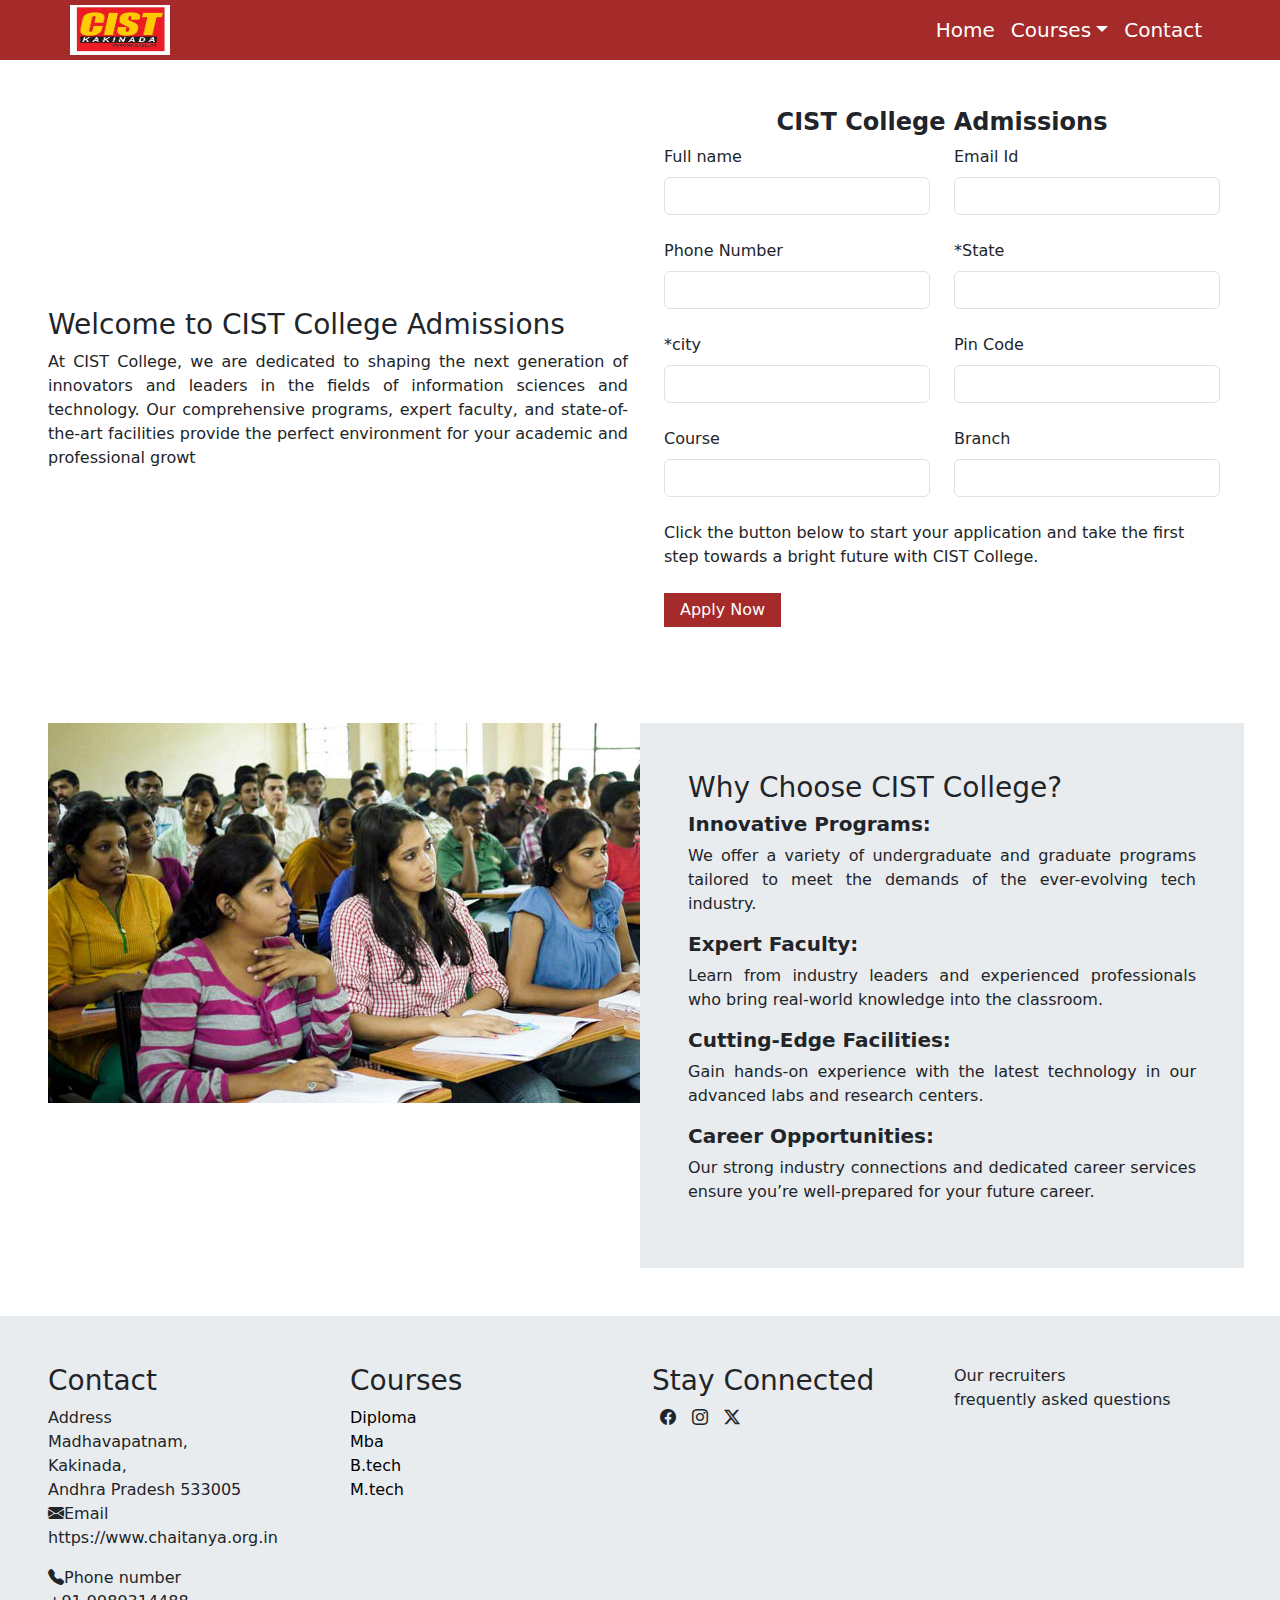
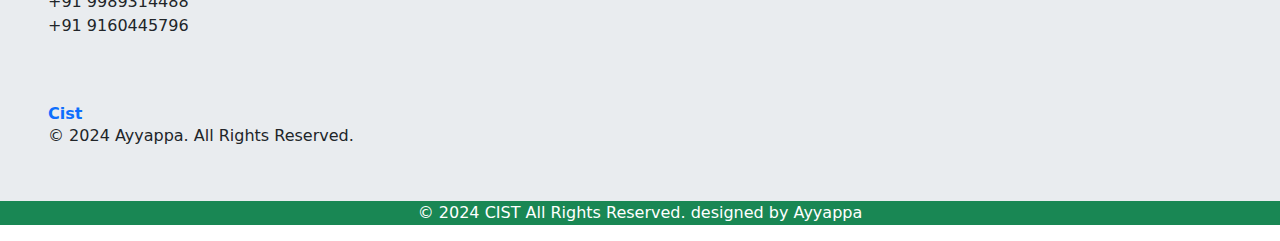
<file: Apply_now.html>
<!DOCTYPE html>
<html lang="en">
<head>
    <meta charset="UTF-8">
    <meta name="viewport" content="width=device-width, initial-scale=1.0">
    <title>Document</title>
    <link rel="stylesheet" href="style.css">
    <link rel="stylesheet" href="css/bootstrap.min.css">
    <link rel="stylesheet" href="https://cdn.jsdelivr.net/npm/bootstrap-icons@1.11.3/font/bootstrap-icons.min.css">
    <link rel="stylesheet" href="https://cdn.jsdelivr.net/npm/bootstrap-icons@1.11.3/font/bootstrap-icons.min.css">
</head>
<body>
    <nav
    class="navbar navbar-expand-sm heropage1"
>
    <div class="container p-0">
        <a class="navbar-brand" href="#"><img src="Assets/logo.jpg" alt=""></a>
        <button
            class="navbar-toggler d-md-none"
            type="button"
            data-bs-toggle="collapse"
            data-bs-target="#collapsibleNavId"
            aria-controls="collapsibleNavId"
            aria-expanded="false"
            aria-label="Toggle navigation"
        >
            <span class="navbar-toggler-icon"></span>
        </button>
        <div class="collapse navbar-collapse justify-content-end" id="collapsibleNavId">
            <ul class="navbar-nav ">
                <li class="nav-item">
                    <a class="nav-link active" href="index.html" aria-current="page"
                        >Home
                        <span class="visually-hidden">(current)</span></a
                    >
                </li>
                <li class="nav-item dropdown">
                    <a
                        class="nav-link dropdown-toggle"
                        href="#"
                        id="dropdownId"
                        data-bs-toggle="dropdown"
                        aria-haspopup="true"
                        aria-expanded="false"
                        >Courses</a
                    >
                    <div
                        class="dropdown-menu"
                        aria-labelledby="dropdownId"
                    >
                        <a class="dropdown-item" href="Diploma.html"
                            >Diploma</a
                        >
                        <a class="dropdown-item" href="Mba.html"
                                    >MBA (Master of Business Administration)</a
                                >
                        <a class="dropdown-item" href="Btech.html"
                            >B.Tech (Bachelor of Technology)</a
                        >
                        <a class="dropdown-item" href="M.tech.html"
                            >M.Tech (Master of Technology)</a
                        >
                    </div>
                </li>
                </li><li class="nav-item">
                    <a class="nav-link" href="contactus.html">Contact</a>
                </li>
            </li>
        </div>
    </div>
</nav>
    <section class="container-fluid p-5">
            <div class="row">
                <div class="col-12 col-md-6 ">
                    <div class="Apply" >
                        <h3>Welcome to CIST College Admissions</h3>
                        <p>At CIST College, we are dedicated to shaping the next generation of innovators and leaders in the fields of information sciences and technology. Our comprehensive programs, expert faculty, and state-of-the-art facilities provide the perfect environment for your academic and professional growt</p></div>
                </div>
                <div class="col-12 col-md-6 comment">
                    <form action="" onsubmit="return Apply()">
                        <div class="container">
                            <h4>CIST College Admissions</h4>
                            <div class="row">
                                <div class="col-md-6">
                                    <label for="" class="form-label">Full name</label>
                                    <input type="text" class="form-control" id="Fullname" name="" value=""/>
                                    <span class="text-danger" id="emptyname"></span>
                                </div>
                                <div class="col-md-6">
                                    <label for="" class="form-label">Email Id</label>
                                    <input type="email" class="form-control" id="emailid" value=""/>
                                    <span class="text-danger" id="emptyemail"></span>
                                </div>
                            </div> <br>
                            <div class="row justify-content-center"> 
                                <div class="col-md-6">
                                    <label for="" class="form-label">Phone Number</label>
                                    <input type="tel" class="form-control" id="number" value=""/>
                                    <span class="text-danger" id="emptynumber"></span>
                                </div>
                                <div class="col-md-6">
                                    <label for="" class="form-label">*State</label>
                                    <input type="text" class="form-control" id="State" value=""/>
                                    <span class="text-danger" id="emptystate"></span>
                                </div>
                            </div>
                            <div> <br>
                            <div class="row justify-content-center">
                                <div class="col-6">
                                    <label for="" class="form-label">*city</label>
                                    <input type="text" class="form-control" id="city" value="" />
                                    <span class="text-danger" id="emptycity"></span>
                                </div>
                                <div class="col-6">
                                    <label for="" class="form-label">Pin Code</label>
                                    <input type="text" class="form-control" id="address" value="" 
                                    placeholder=""/>
                                    <span class="text-danger" id="emptyaddress"></span>
                                </div>
                            </div>
                            
                            <div class="row justify-content-center">
                                <div class="col-6">
                                    <br>
                                    <label for="" class="form-label">Course</label>
                                    <input type="text" class="form-control" id="Course" value=""/>
                                    <span class="text-danger" id="emptycourse"></span>
                                </div>
                                <div class="col-6">
                                    <br>
                                    <label for="" class="form-label">Branch</label>
                                    <input type="text" class="form-control" id="Branch" value=""/>
                                    <span class="text-danger" id="emptybranch"></span>
                                </div>
                            </div>  <br>
                            Click the button below to start your application and take the first step towards a bright future with CIST College.
                        </div> <br>
                        <button class="px-3">Apply Now</button>
                    </form>
                </div>
            </div>
    </section>
    <section class="container-fluid Why_choose p-5">
            <div class="row">
                <div class="col-6">
                    <img src="Assets/diploma2.jpg" alt="">
                </div>
                <div class="col-12 col-md-6 bg-body-secondary p-5">
                    <h3>Why Choose CIST College?</h3>
                    <h5>Innovative Programs:</h5>
                    <p>We offer a variety of undergraduate and graduate programs tailored to meet the demands of the ever-evolving tech industry.</p>
                    <h5>Expert Faculty:</h5>
                    <p>Learn from industry leaders and experienced professionals who bring real-world knowledge into the classroom.</p>
                    <h5>Cutting-Edge Facilities:</h5>
                    <p>Gain hands-on experience with the latest technology in our advanced labs and research centers.</p>
                    <h5>Career Opportunities: </h5>
                    <p>Our strong industry connections and dedicated career services ensure you’re well-prepared for your future career.</p>
                </div>
            </div>
    </section>
    <footer class="container-fluid p-5 footer bg-body-secondary">
        <div class="row">
            <div class="col-6 col-md-3">
                <h3>Contact</h3>
                Address<br>
                Madhavapatnam, <br> Kakinada,<br> Andhra Pradesh 533005 <br>
                <i class="bi bi-envelope-fill"></i>Email</h3>
                <p>https://www.chaitanya.org.in</p>
                <i class="bi bi-telephone-fill"></i>Phone number
                <p>+91 9989314488 <br>+91 9160445796</p>
            </div>
            <div class="col-6 col-md-3">
                <h3>Courses</h3>
                <a href="Diploma.html">Diploma</a><br>
                <a href="Mba.html">Mba</a> <br>
                <a href="Btech.html">B.tech</a><br>
                <a href="M.tech.html">M.tech</a>
            </div> 
            <div class="col-6 col-md-3">
                <h3>Stay Connected</h3>
                <div class="icon">
                    <i class="bi bi-facebook mx-2"></i><i class="bi bi-instagram mx-2"></i><i class="bi bi-twitter-x mx-2"></i>
                </div>
            </div>
            <div class="col-6 col-md-3">
                Our recruiters <br>
                frequently asked questions
            </div>
        </div>
        <br> <br>
            <strong><span class="text-primary">Cist </span></strong> <h6>© 2024 Ayyappa. All Rights Reserved.</h6>
    </footer>
    <p class="text-bg-success text-center">© 2024 CIST All Rights Reserved. designed by Ayyappa </p>
        <script src="Cist.js"></script>
        <script src="js/bootstrap.bundle.min.js"></script>
    </body>
    </html>
</file>
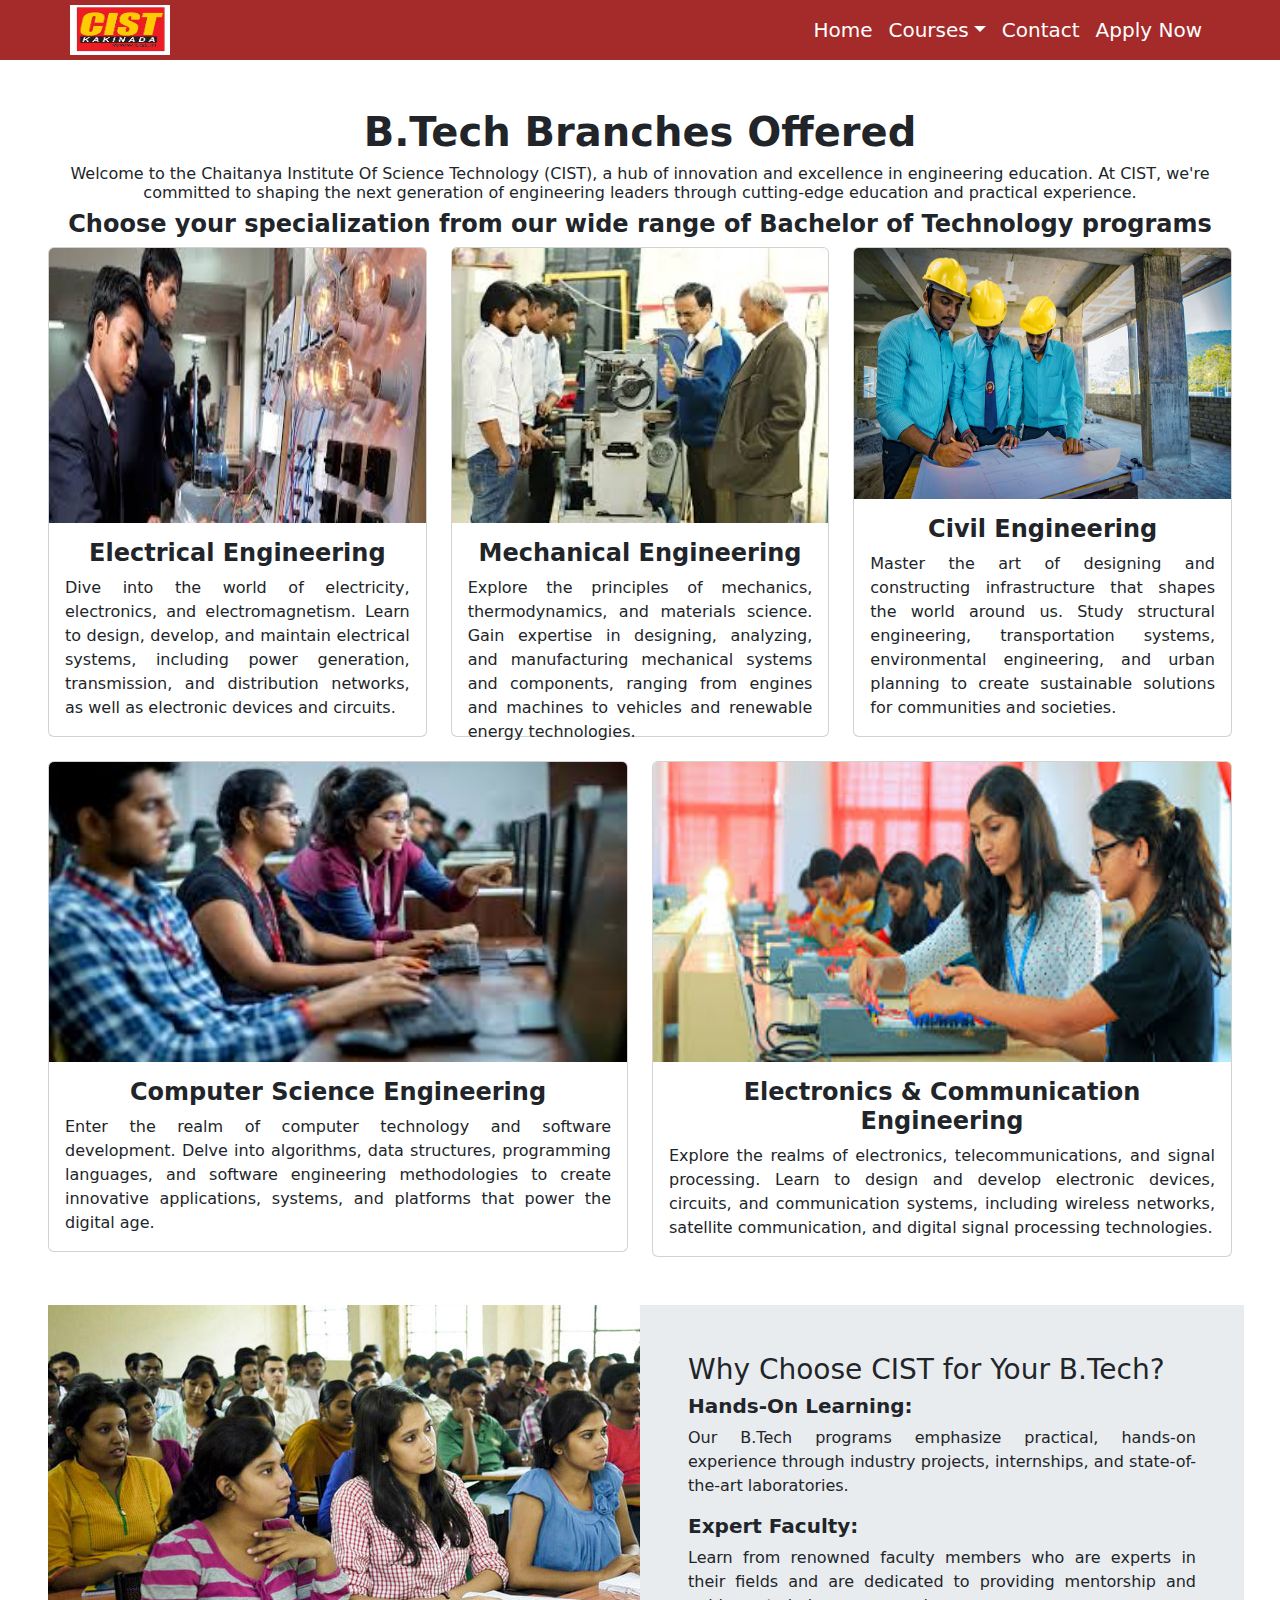
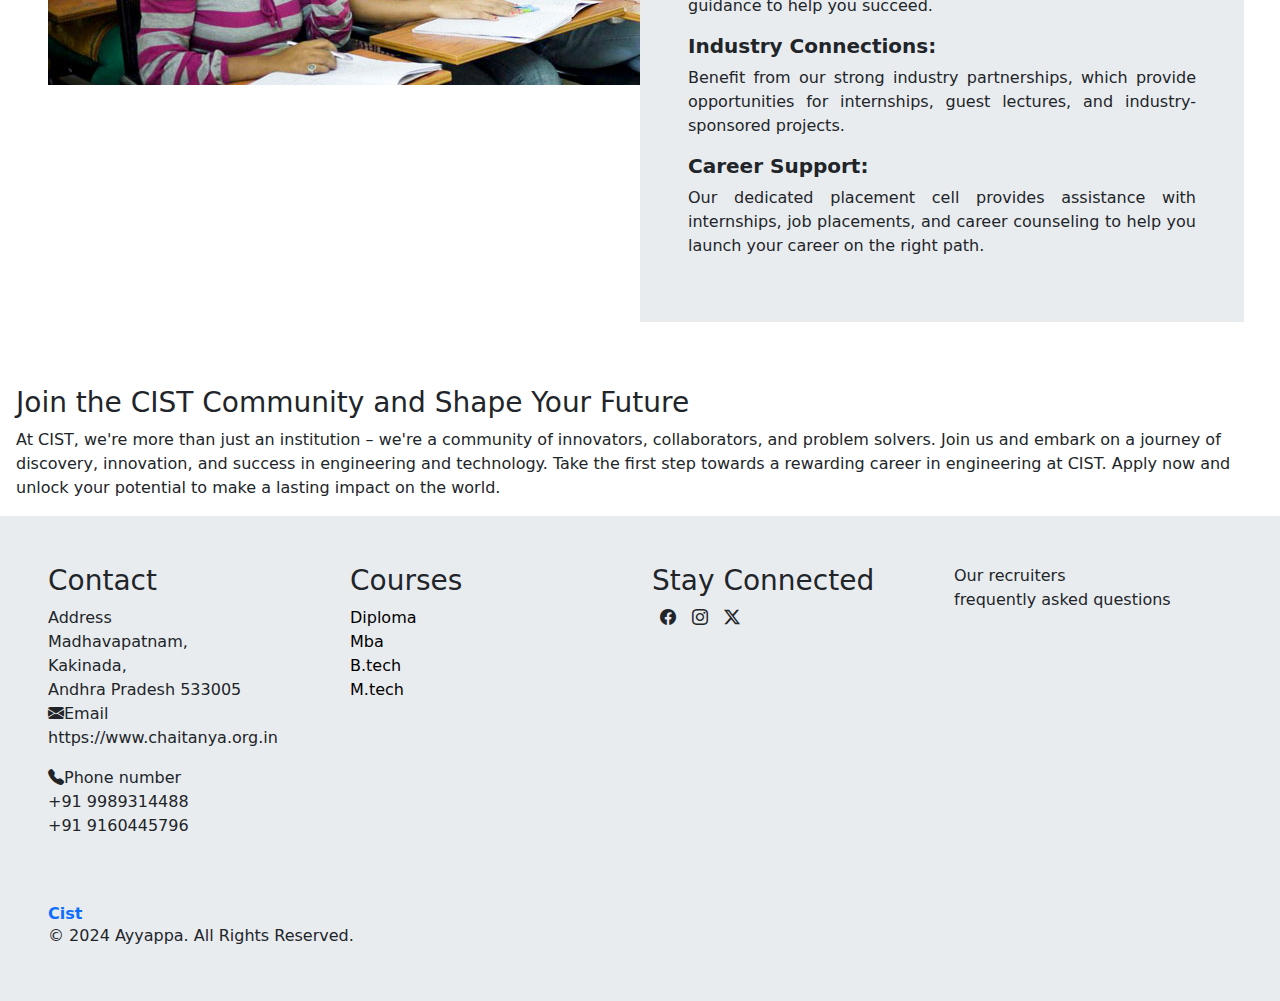
<file: Btech.html>
<!DOCTYPE html>
<html lang="en">
<head>
    <meta charset="UTF-8">
    <meta name="viewport" content="width=device-width, initial-scale=1.0">
    <title>Document</title>
    <link rel="stylesheet" href="style.css">
    <link rel="stylesheet" href="css/bootstrap.min.css">
    <link rel="stylesheet" href="https://cdn.jsdelivr.net/npm/bootstrap-icons@1.11.3/font/bootstrap-icons.min.css">
    <link rel="stylesheet" href="https://cdn.jsdelivr.net/npm/bootstrap-icons@1.11.3/font/bootstrap-icons.min.css">
</head>
<body>
    <header class="heropage1">
        <nav
            class="navbar navbar-expand-sm"
        >
            <div class="container p-0">
                <a class="navbar-brand" href="#"><img src="Assets/logo.jpg" alt=""></a>
                <button
                    class="navbar-toggler d-lg-none"
                    type="button"
                    data-bs-toggle="collapse"
                    data-bs-target="#collapsibleNavId"
                    aria-controls="collapsibleNavId"
                    aria-expanded="false"
                    aria-label="Toggle navigation"
                >
                    <span class="navbar-toggler-icon"></span>
                </button>
                <div class="collapse navbar-collapse justify-content-end" id="collapsibleNavId">
                    <ul class="navbar-nav ">
                        <li class="nav-item">
                            <a class="nav-link active" href="index.html" aria-current="page"
                                >Home
                                <span class="visually-hidden">(current)</span></a
                            >
                        </li>
                        <li class="nav-item dropdown">
                            <a
                                class="nav-link dropdown-toggle"
                                href="#"
                                id="dropdownId"
                                data-bs-toggle="dropdown"
                                aria-haspopup="true"
                                aria-expanded="false"
                                >Courses</a
                            >
                            <div
                                class="dropdown-menu"
                                aria-labelledby="dropdownId"
                            >
                                <a class="dropdown-item" href="Diploma.html"
                                    >Diploma</a
                                >
                                <a class="dropdown-item" href="Mba.html"
                                    >MBA (Master of Business Administration)</a
                                >
                                <a class="dropdown-item" href="Btech.html"
                                    >B.Tech (Bachelor of Technology)</a
                                >
                                <a class="dropdown-item" href="M.tech.html"
                                    >M.Tech (Master of Technology)</a
                                >
                            </div>
                        </li>
                        </li><li class="nav-item">
                            <a class="nav-link" href="contactus.html">Contact</a>
                        </li>
                    </li><li class="nav-item applynow">
                        <a class="nav-link" href="Apply_now.html">Apply Now</a>
                    </ul>
                </div>
            </div>
        </nav>
    </header>
    <section class="container-fluid flex px-5 pt-5 Diploma_herpage">
        <div class="row">
            <h1>B.Tech Branches Offered</h1>
            <h6>Welcome to the Chaitanya Institute Of Science Technology (CIST), a hub of innovation and excellence in engineering education. At CIST, we're committed to shaping the next generation of engineering leaders through cutting-edge education and practical experience.</h6>
        </div>
    </section>
    <section class="container-fluid px-5">
        <div class="row Btech_courses">
            <br>
            <h4>Choose your specialization from our wide range of Bachelor of Technology programs</h4>
            <div class="col-12 col-md-4">
                <div class="card">
                    <img class="card-img-top" src="Assets/b.tech_elec.jpg" alt="Title" />
                    <div class="card-body">
                        <h4 class="card-title">Electrical Engineering</h4>
                        <p class="card-text"> Dive into the world of electricity, electronics, and electromagnetism. Learn to design, develop, and maintain electrical systems, including power generation, transmission, and distribution networks, as well as electronic devices and circuits.</p>
                    </div>
                </div>
            </div>
            <div class="col-12 col-md-4">
                <div class="card">
                    <img class="card-img-top" src="Assets/b.tech_mech.jpg" alt="Title" />
                    <div class="card-body">
                        <h4 class="card-title">Mechanical Engineering</h4>
                        <p class="card-text">Explore the principles of mechanics, thermodynamics, and materials science. Gain expertise in designing, analyzing, and manufacturing mechanical systems and components, ranging from engines and machines to vehicles and renewable energy technologies.</p>
                    </div>
                </div>
            </div>
            <div class="col-12 col-md-4">
                <div class="card">
                    <img class="card-img-top" src="Assets/b.tech_civil.jpg" alt="Title" />
                    <div class="card-body">
                        <h4 class="card-title">Civil Engineering</h4>
                        <p class="card-text"> Master the art of designing and constructing infrastructure that shapes the world around us. Study structural engineering, transportation systems, environmental engineering, and urban planning to create sustainable solutions for communities and societies.</p>
                    </div>
                </div>
            </div>
        </div> <br>
        <div class="row Btech_course2 courses">
            <div class="col-12 col-md-6">
                <div class="card">
                    <img class="card-img-top" src="Assets/b.tech_cse.jpg" alt="Title" />
                    <div class="card-body">
                        <h4 class="card-title">Computer Science Engineering</h4>
                        <p class="card-text"> Enter the realm of computer technology and software development. Delve into algorithms, data structures, programming languages, and software engineering methodologies to create innovative applications, systems, and platforms that power the digital age.
                        </p>
                    </div>
                </div>
            </div>
            <div class="col-12 col-md-6 courses">
                <div class="card">
                    <img class="card-img-top" src="Assets/b.tech_ece.jpg" alt="Title" />
                    <div class="card-body">
                        <h4 class="card-title">Electronics & Communication Engineering</h4>
                        <p class="card-text">Explore the realms of electronics, telecommunications, and signal processing. Learn to design and develop electronic devices, circuits, and communication systems, including wireless networks, satellite communication, and digital signal processing technologies.</p>
                    </div>
                </div>
            </div>
        </div>
    </section>
    <section class="container-fluid Why_choose p-5">
        <div class="row">
            <div class="col-6">
                <img src="Assets/diploma2.jpg" alt="">
            </div>
            <div class="col-12 col-md-6 bg-body-secondary p-5">
                <h3>Why Choose CIST for Your B.Tech?</h3>
                <h5>Hands-On Learning:</h5>
                <p>Our B.Tech programs emphasize practical, hands-on experience through industry projects, internships, and state-of-the-art laboratories.</p>
                <h5>Expert Faculty:</h5>
                <p>Learn from renowned faculty members who are experts in their fields and are dedicated to providing mentorship and guidance to help you succeed.</p>
                <h5>Industry Connections:</h5>
                <p>Benefit from our strong industry partnerships, which provide opportunities for internships, guest lectures, and industry-sponsored projects.</p>
                <h5>Career Support:</h5>
                <p>Our dedicated placement cell provides assistance with internships, job placements, and career counseling to help you launch your career on the right path.</p>
            </div>
        </div>
    </section>
    <div class="p-3">
        <h3>Join the CIST Community and Shape Your Future</h3>
        At CIST, we're more than just an institution – we're a community of innovators, collaborators, and problem solvers. Join us and embark on a journey of discovery, innovation, and success in engineering and technology.
        Take the first step towards a rewarding career in engineering at CIST. Apply now and unlock your potential to make a lasting impact on the world.
    </div>
    <footer class="container-fluid p-5 footer bg-body-secondary">
        <div class="row">
            <div class="col-6 col-lg-3">
                <h3>Contact</h3>
                Address<br>
                Madhavapatnam, <br> Kakinada,<br> Andhra Pradesh 533005 <br>
                <i class="bi bi-envelope-fill"></i>Email</h3>
                <p>https://www.chaitanya.org.in</p>
                <i class="bi bi-telephone-fill"></i>Phone number
                <p>+91 9989314488 <br>+91 9160445796</p>
            </div>
            <div class="col-6 col-lg-3">
                <h3>Courses</h3>
                <a href="Diploma.html">Diploma</a><br>
                <a href="Mba.html">Mba</a> <br>
                <a href="Btech.html">B.tech</a><br>
                <a href="M.tech.html">M.tech</a>
            </div> 
            <div class="col-6 col-lg-3">
                <h3>Stay Connected</h3>
                <div class="icon">
                    <i class="bi bi-facebook mx-2"></i><i class="bi bi-instagram mx-2"></i><i class="bi bi-twitter-x mx-2"></i>
                </div>
            </div>
            <div class="col-6 col-lg-3">
                Our recruiters <br>
                frequently asked questions
            </div>
        </div>
        <br> <br>
            <strong><span class="text-primary">Cist </span></strong> <h6>© 2024 Ayyappa. All Rights Reserved.</h6>
    </footer>
    <script src="js/bootstrap.bundle.min.js"></script>
</body>
</html>
</file>
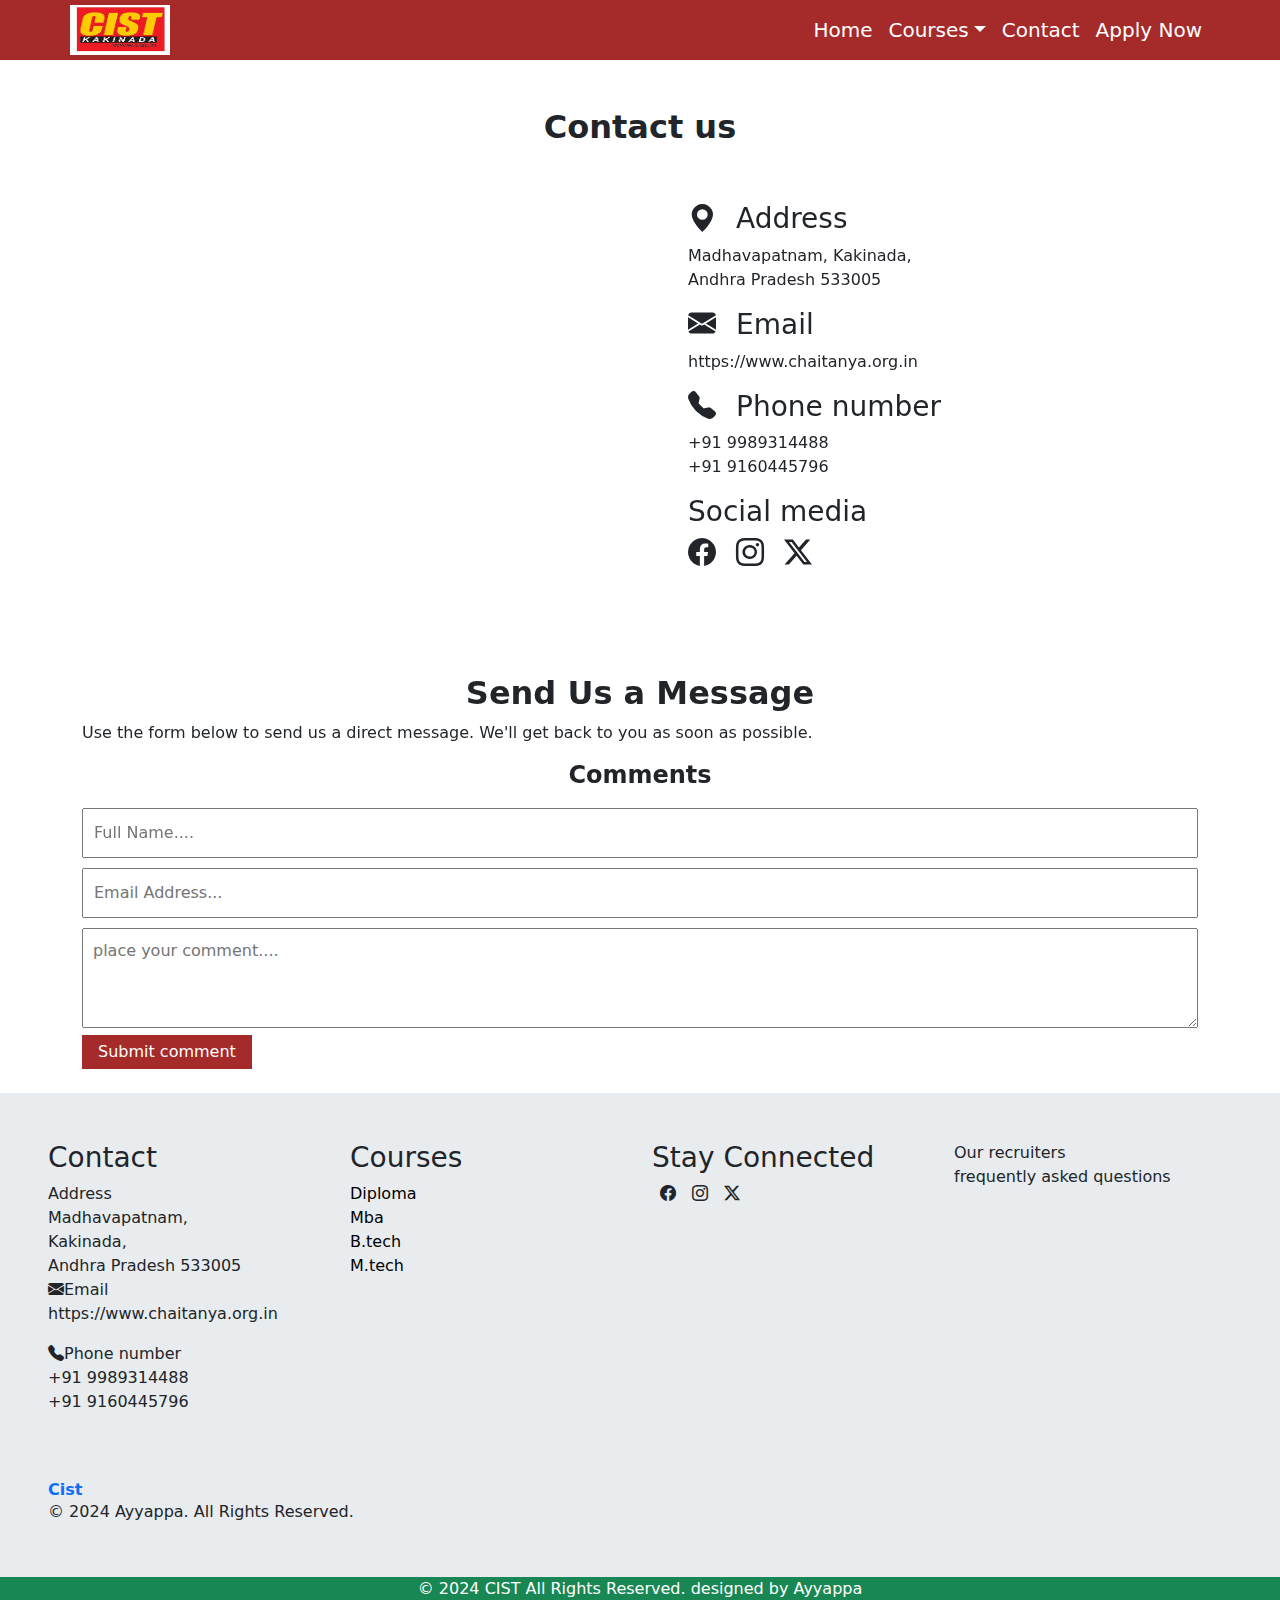
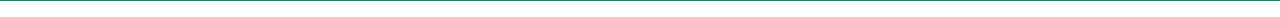
<file: contactus.html>
<!DOCTYPE html>
<html lang="en">
<head>
    <meta charset="UTF-8">
    <meta name="viewport" content="width=device-width, initial-scale=1.0">
    <title>Document</title>
    <link rel="stylesheet" href="style.css">
    <link rel="stylesheet" href="css/bootstrap.min.css">
    <link rel="stylesheet" href="https://cdn.jsdelivr.net/npm/bootstrap-icons@1.11.3/font/bootstrap-icons.min.css">
    <link rel="stylesheet" href="https://cdn.jsdelivr.net/npm/bootstrap-icons@1.11.3/font/bootstrap-icons.min.css">
</head>
<body>
    <header class="heropage1">
        <nav
            class="navbar navbar-expand-sm"
        >
            <div class="container p-0">
                <a class="navbar-brand" href="#"><img src="Assets/logo.jpg" alt=""></a>
                <button
                    class="navbar-toggler d-lg-none"
                    type="button"
                    data-bs-toggle="collapse"
                    data-bs-target="#collapsibleNavId"
                    aria-controls="collapsibleNavId"
                    aria-expanded="false"
                    aria-label="Toggle navigation"
                >
                    <span class="navbar-toggler-icon"></span>
                </button>
                <div class="collapse navbar-collapse justify-content-end" id="collapsibleNavId">
                    <ul class="navbar-nav ">
                        <li class="nav-item">
                            <a class="nav-link active" href="index.html" aria-current="page"
                                >Home
                                <span class="visually-hidden">(current)</span></a
                            >
                        </li>
                        <li class="nav-item dropdown">
                            <a
                                class="nav-link dropdown-toggle"
                                href="#"
                                id="dropdownId"
                                data-bs-toggle="dropdown"
                                aria-haspopup="true"
                                aria-expanded="false"
                                >Courses</a
                            >
                            <div
                                class="dropdown-menu"
                                aria-labelledby="dropdownId"
                            >
                                <a class="dropdown-item" href="Diploma.html"
                                    >Diploma</a
                                >
                                <a class="dropdown-item" href="Mba.html"
                                    >MBA (Master of Business Administration)</a
                                >
                                <a class="dropdown-item" href="Btech.html"
                                    >B.Tech (Bachelor of Technology)</a
                                >
                                <a class="dropdown-item" href="M.tech.html"
                                    >M.Tech (Master of Technology)</a
                                >
                            </div>
                        </li>
                        </li><li class="nav-item">
                            <a class="nav-link" href="contactus.html">Contact</a>
                        </li>
                    </li><li class="nav-item applynow">
                        <a class="nav-link " href="Apply_now.html">Apply Now</a>
                    </ul>
                </div>
            </div>
        </nav>
    </header>
    <section class="container-fluid contact p-5" id="Contact">
        <h2>Contact us</h2>
        <div class="row">
            <div class="col-12 col-md-6 location">
                <iframe class="w-100" src="https://www.google.com/maps/embed?pb=!1m14!1m8!1m3!1d15262.876064819924!2d82.2132935!3d16.9883661!3m2!1i1024!2i768!4f13.1!3m3!1m2!1s0x3a37878463ec46b1%3A0xe06d076fcdc316c0!2sChaitanya%20Institute%20Of%20Science%20and%20Technology!5e0!3m2!1sen!2sin!4v1712777601150!5m2!1sen!2sin" width="600" height="450" style="border:0;" allowfullscreen="" loading="lazy" referrerpolicy="no-referrer-when-downgrade"></iframe>
            </div>
            <div class="col-12 col-md-6 p-5">
                <h3><i class="bi bi-geo-alt-fill"></i>Address</h3>
                <p>
                    Madhavapatnam, Kakinada,<br> Andhra Pradesh 533005 
                </p>
                <h3><i class="bi bi-envelope-fill"></i>Email</h3>
                <p>https://www.chaitanya.org.in</p>
                <h3><i class="bi bi-telephone-fill"></i>Phone number</h3>
                <p>+91 9989314488 <br>+91 9160445796</p>
                <h3>Social media</h3>
                <h3><i class="bi bi-facebook"></i><i class="bi bi-instagram"></i><i class="bi bi-twitter-x"></i></h3>
            </div>
        </div>
    </section>
    <section class="container comment">
        <h2>Send Us a Message</h2>
        <p>Use the form below to send us a direct message. We'll get back to you as soon as possible.</p>
        <div class="comment_box">
            <h4>Comments</h4>
        <form action="">
            <input type="text" name="" id="Fullname" placeholder="Full Name...." value="">
            <input type="email" name="email" placeholder="Email Address...">
            <textarea name="comment" id="" cols="30" rows="10" placeholder="place your comment...."></textarea> <br>
            <button class="px-3" type="submit">Submit comment</button>
        </form>
    </section> <br>
    <footer class="container-fluid p-5 footer bg-body-secondary">
        <div class="row">
            <div class="col-6 col-lg-3">
                <h3>Contact</h3>
                Address<br>
                Madhavapatnam, <br> Kakinada,<br> Andhra Pradesh 533005 <br>
                <i class="bi bi-envelope-fill"></i>Email</h3>
                <p>https://www.chaitanya.org.in</p>
                <i class="bi bi-telephone-fill"></i>Phone number
                <p>+91 9989314488 <br>+91 9160445796</p>
            </div>
            <div class="col-6 col-lg-3">
                <h3>Courses</h3>
                <a href="Diploma.html">Diploma</a><br>
                <a href="Mba.html">Mba</a> <br>
                <a href="Btech.html">B.tech</a><br>
                <a href="M.tech.html">M.tech</a>
            </div> 
            <div class="col-6 col-lg-3">
                <h3>Stay Connected</h3>
                <div class="icon">
                    <i class="bi bi-facebook mx-2"></i><i class="bi bi-instagram mx-2"></i><i class="bi bi-twitter-x mx-2"></i>
                </div>
            </div>
            <div class="col-6 col-lg-3">
                Our recruiters <br>
                frequently asked questions
            </div>
        </div>
        <br> <br>
            <strong><span class="text-primary">Cist </span></strong> <h6>© 2024 Ayyappa. All Rights Reserved.</h6>
    </footer>
    <p class="text-bg-success text-center">© 2024 CIST All Rights Reserved. designed by Ayyappa </p>
    <script src="Cist.js"></script>
    <script src="js/bootstrap.bundle.min.js"></script>
</body>
</html>
</file>
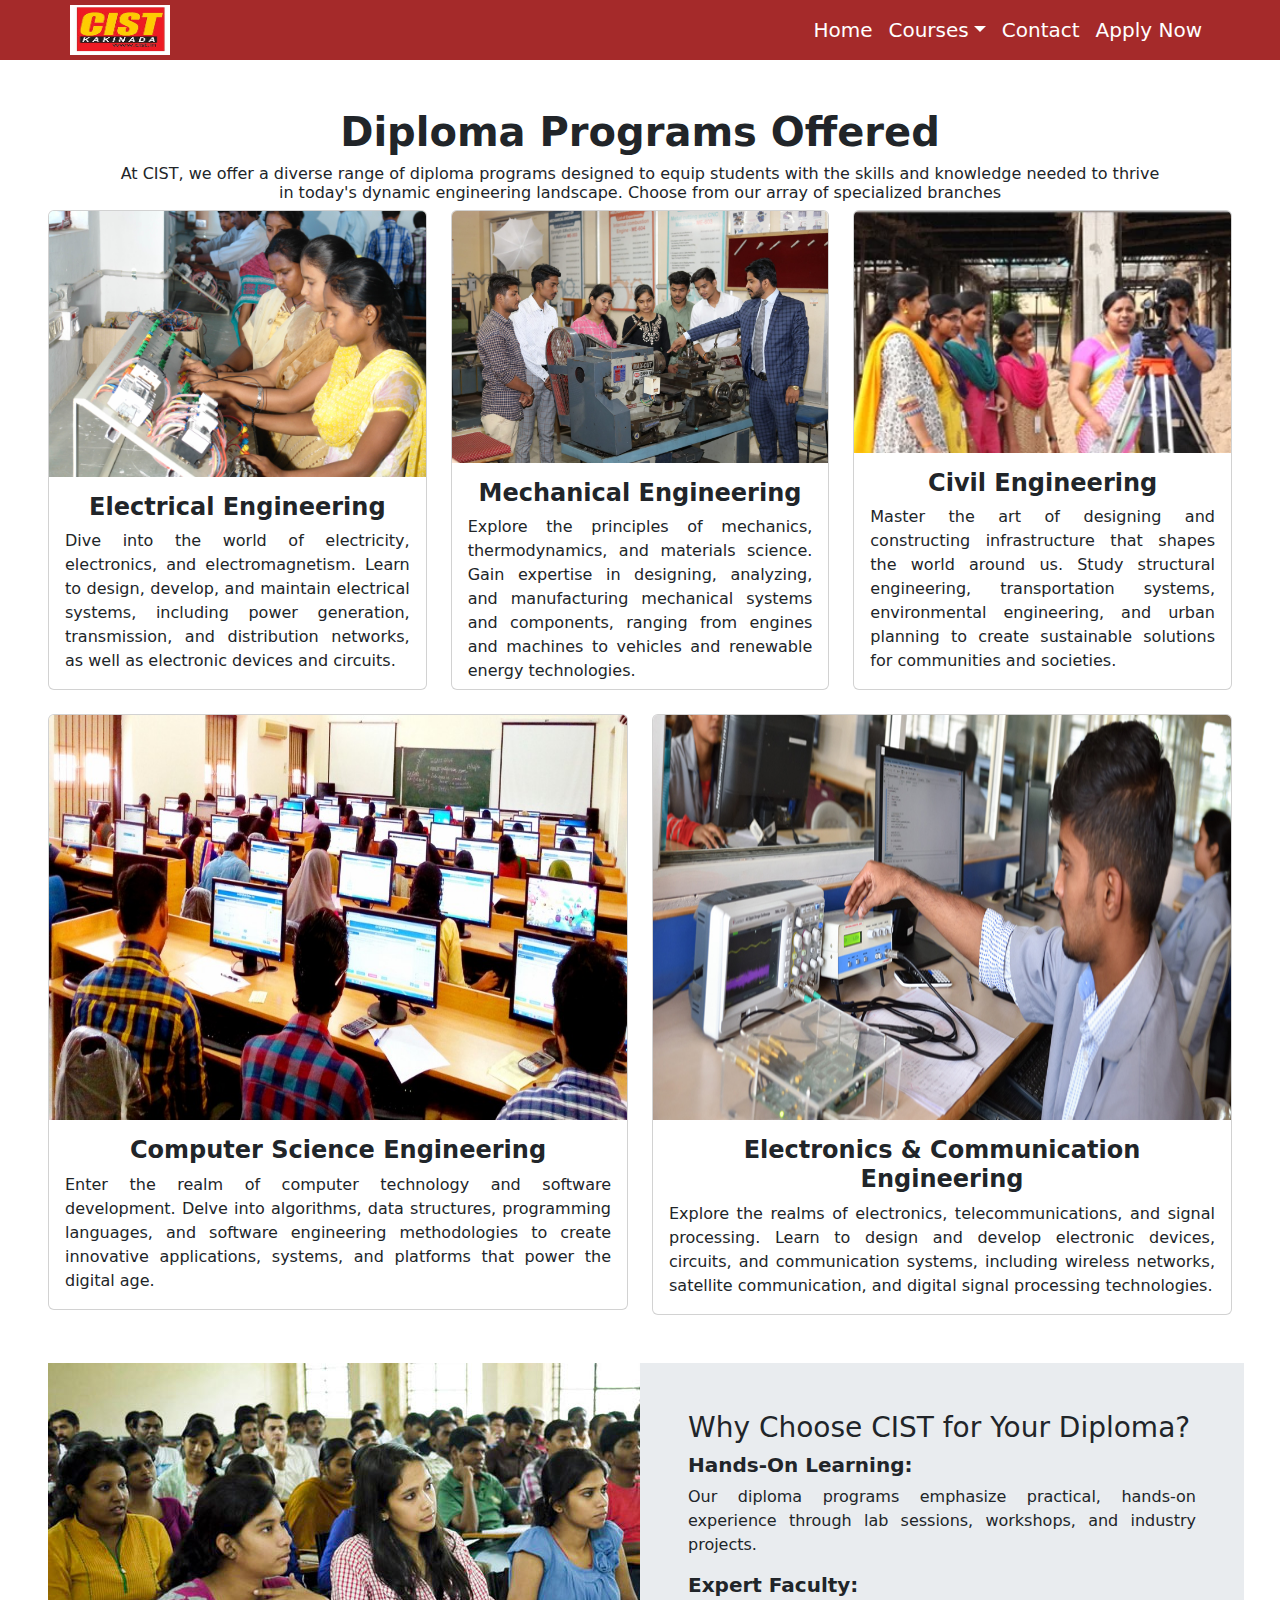
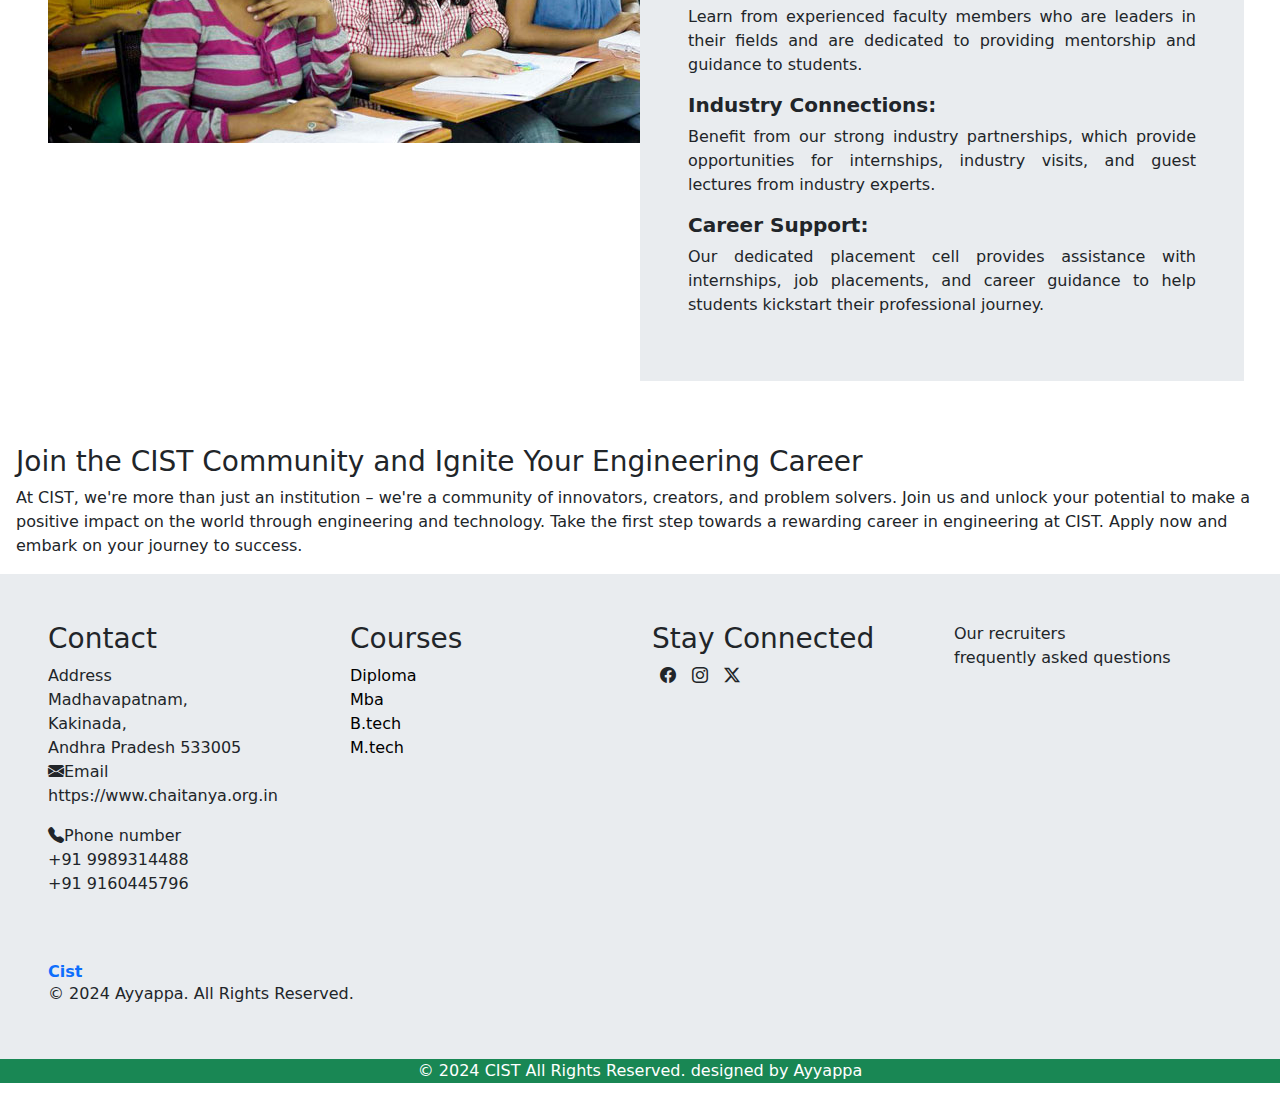
<file: Diploma.html>
<!DOCTYPE html>
<html lang="en">
<head>
    <meta charset="UTF-8">
    <meta name="viewport" content="width=device-width, initial-scale=1.0">
    <title>Document</title>
    <link rel="stylesheet" href="style.css">
    <link rel="stylesheet" href="css/bootstrap.min.css">
    <link rel="stylesheet" href="https://cdn.jsdelivr.net/npm/bootstrap-icons@1.11.3/font/bootstrap-icons.min.css">
    <link rel="stylesheet" href="https://cdn.jsdelivr.net/npm/bootstrap-icons@1.11.3/font/bootstrap-icons.min.css">
</head>
<body>
    <header class="heropage1">
        <nav
            class="navbar navbar-expand-sm"
        >
            <div class="container p-0">
                <a class="navbar-brand" href="#"><img src="Assets/logo.jpg" alt=""></a>
                <button
                    class="navbar-toggler d-lg-none"
                    type="button"
                    data-bs-toggle="collapse"
                    data-bs-target="#collapsibleNavId"
                    aria-controls="collapsibleNavId"
                    aria-expanded="false"
                    aria-label="Toggle navigation"
                >
                    <span class="navbar-toggler-icon"></span>
                </button>
                <div class="collapse navbar-collapse justify-content-end" id="collapsibleNavId">
                    <ul class="navbar-nav ">
                        <li class="nav-item">
                            <a class="nav-link active" href="index.html" aria-current="page"
                                >Home
                                <span class="visually-hidden">(current)</span></a
                            >
                        </li>
                        <li class="nav-item dropdown">
                            <a
                                class="nav-link dropdown-toggle"
                                href="#"
                                id="dropdownId"
                                data-bs-toggle="dropdown"
                                aria-haspopup="true"
                                aria-expanded="false"
                                >Courses</a
                            >
                            <div
                                class="dropdown-menu"
                                aria-labelledby="dropdownId"
                            >
                                <a class="dropdown-item" href="Diploma.html"
                                    >Diploma</a
                                >
                                <a class="dropdown-item" href="Mba.html"
                                    >MBA (Master of Business Administration)</a
                                >
                                <a class="dropdown-item" href="Btech.html"
                                    >B.Tech (Bachelor of Technology)</a
                                >
                                <a class="dropdown-item" href="M.tech.html"
                                    >M.Tech (Master of Technology)</a
                                >
                            </div>
                        </li>
                        </li><li class="nav-item">
                            <a class="nav-link" href="contactus.html">Contact</a>
                        </li>
                    </li><li class="nav-item applynow">
                        <a class="nav-link " href="Apply_now.html">Apply Now</a>
                    </ul>
                </div>
            </div>
        </nav>
    </header>
    <section class="container flex px-5 pt-5 Diploma_herpage">
        <div class="row">
            <h1>Diploma Programs Offered</h1>
            <h6>At CIST, we offer a diverse range of diploma programs designed to equip students with the skills and knowledge needed to thrive in today's dynamic engineering landscape. Choose from our array of specialized branches</h6>
        </div>
    </section>
    <section class="container-fluid px-5 Diploma_courses">
        <div class="row Diploma_card">
            <div class="col-12 col-md-4">
                <div class="card">
                    <img class="card-img-top" src="Assets/diploma_electrical.jpg" alt="Title" />
                    <div class="card-body">
                        <h4 class="card-title">Electrical Engineering</h4>
                        <p class="card-text"> Dive into the world of electricity, electronics, and electromagnetism. Learn to design, develop, and maintain electrical systems, including power generation, transmission, and distribution networks, as well as electronic devices and circuits.</p>
                    </div>
                </div>
            </div>
            <div class="col-12 col-md-4">
                <div class="card">
                    <img class="card-img-top" src="Assets/diploma_mechanical.jpg" alt="Title" />
                    <div class="card-body">
                        <h4 class="card-title">Mechanical Engineering</h4>
                        <p class="card-text">Explore the principles of mechanics, thermodynamics, and materials science. Gain expertise in designing, analyzing, and manufacturing mechanical systems and components, ranging from engines and machines to vehicles and renewable energy technologies.</p>
                    </div>
                </div>
            </div>
            <div class="col-12 col-md-4">
                <div class="card">
                    <img class="card-img-top" src="Assets/diploma_civil.webp" alt="Title" />
                    <div class="card-body">
                        <h4 class="card-title">Civil Engineering</h4>
                        <p class="card-text"> Master the art of designing and constructing infrastructure that shapes the world around us. Study structural engineering, transportation systems, environmental engineering, and urban planning to create sustainable solutions for communities and societies.</p>
                    </div>
                </div>
            </div>
        </div> <br>
        <div class="row">
            <div class="col-12 col-md-6">
                <div class="card">
                    <img class="card-img-top" src="Assets/diploma_computers.jpeg" alt="Title" />
                    <div class="card-body">
                        <h4 class="card-title">Computer Science Engineering</h4>
                        <p class="card-text"> Enter the realm of computer technology and software development. Delve into algorithms, data structures, programming languages, and software engineering methodologies to create innovative applications, systems, and platforms that power the digital age.
                        </p>
                    </div>
                </div>
            </div>
            <div class="col-12 col-md-6">
                <div class="card">
                    <img class="card-img-top" src="Assets/DiplomaEce.jpg" alt="Title" />
                    <div class="card-body">
                        <h4 class="card-title">Electronics & Communication Engineering</h4>
                        <p class="card-text">Explore the realms of electronics, telecommunications, and signal processing. Learn to design and develop electronic devices, circuits, and communication systems, including wireless networks, satellite communication, and digital signal processing technologies.</p>
                    </div>
                </div>
            </div>
        </div>
    </section>
    <section class="container-fluid p-5 Why_choose">
        <div class="row">
            <div class="col-12 col-md-6">
                <img src="Assets/diploma2.jpg" alt="">
            </div>
            <div class="col-12 col-md-6 bg-body-secondary p-5">
                <h3>Why Choose CIST for Your Diploma?</h3>
                <h5>Hands-On Learning:</h5>
                <p>Our diploma programs emphasize practical, hands-on experience through lab sessions, workshops, and industry projects.</p>
                <h5>Expert Faculty:</h5>
                <p>Learn from experienced faculty members who are leaders in their fields and are dedicated to providing mentorship and guidance to students.</p>
                <h5>Industry Connections:</h5>
                <p>Benefit from our strong industry partnerships, which provide opportunities for internships, industry visits, and guest lectures from industry experts.</p>
                <h5>Career Support:</h5>
                <p>Our dedicated placement cell provides assistance with internships, job placements, and career guidance to help students kickstart their professional journey.</p>
            </div>
        </div>
    </section>
    <div class="p-3">
        <h3>Join the CIST Community and Ignite Your Engineering Career</h3>
        At CIST, we're more than just an institution – we're a community of innovators, creators, and problem solvers. Join us and unlock your potential to make a positive impact on the world through engineering and technology.
        Take the first step towards a rewarding career in engineering at CIST. Apply now and embark on your journey to success.
    </div>
    <footer class="container-fluid p-5 footer bg-body-secondary">
        <div class="row">
            <div class="col-6 col-lg-3">
                <h3>Contact</h3>
                Address<br>
                Madhavapatnam, <br> Kakinada,<br> Andhra Pradesh 533005 <br>
                <i class="bi bi-envelope-fill"></i>Email</h3>
                <p>https://www.chaitanya.org.in</p>
                <i class="bi bi-telephone-fill"></i>Phone number
                <p>+91 9989314488 <br>+91 9160445796</p>
            </div>
            <div class="col-6 col-lg-3">
                <h3>Courses</h3>
                <a href="Diploma.html">Diploma</a><br>
                <a href="Mba.html">Mba</a> <br>
                <a href="Btech.html">B.tech</a><br>
                <a href="M.tech.html">M.tech</a>
            </div> 
            <div class="col-6 col-lg-3">
                <h3>Stay Connected</h3>
                <div class="icon">
                    <i class="bi bi-facebook mx-2"></i><i class="bi bi-instagram mx-2"></i><i class="bi bi-twitter-x mx-2"></i>
                </div>
            </div>
            <div class="col-6 col-lg-3">
                Our recruiters <br>
                frequently asked questions
            </div>
        </div>
        <br> <br>
            <strong><span class="text-primary">Cist </span></strong> <h6>© 2024 Ayyappa. All Rights Reserved.</h6>
    </footer>
    <p class="text-bg-success text-center">© 2024 CIST All Rights Reserved. designed by Ayyappa </p>
    <script src="js/bootstrap.bundle.min.js"></script>
</body>
</html>
</file>
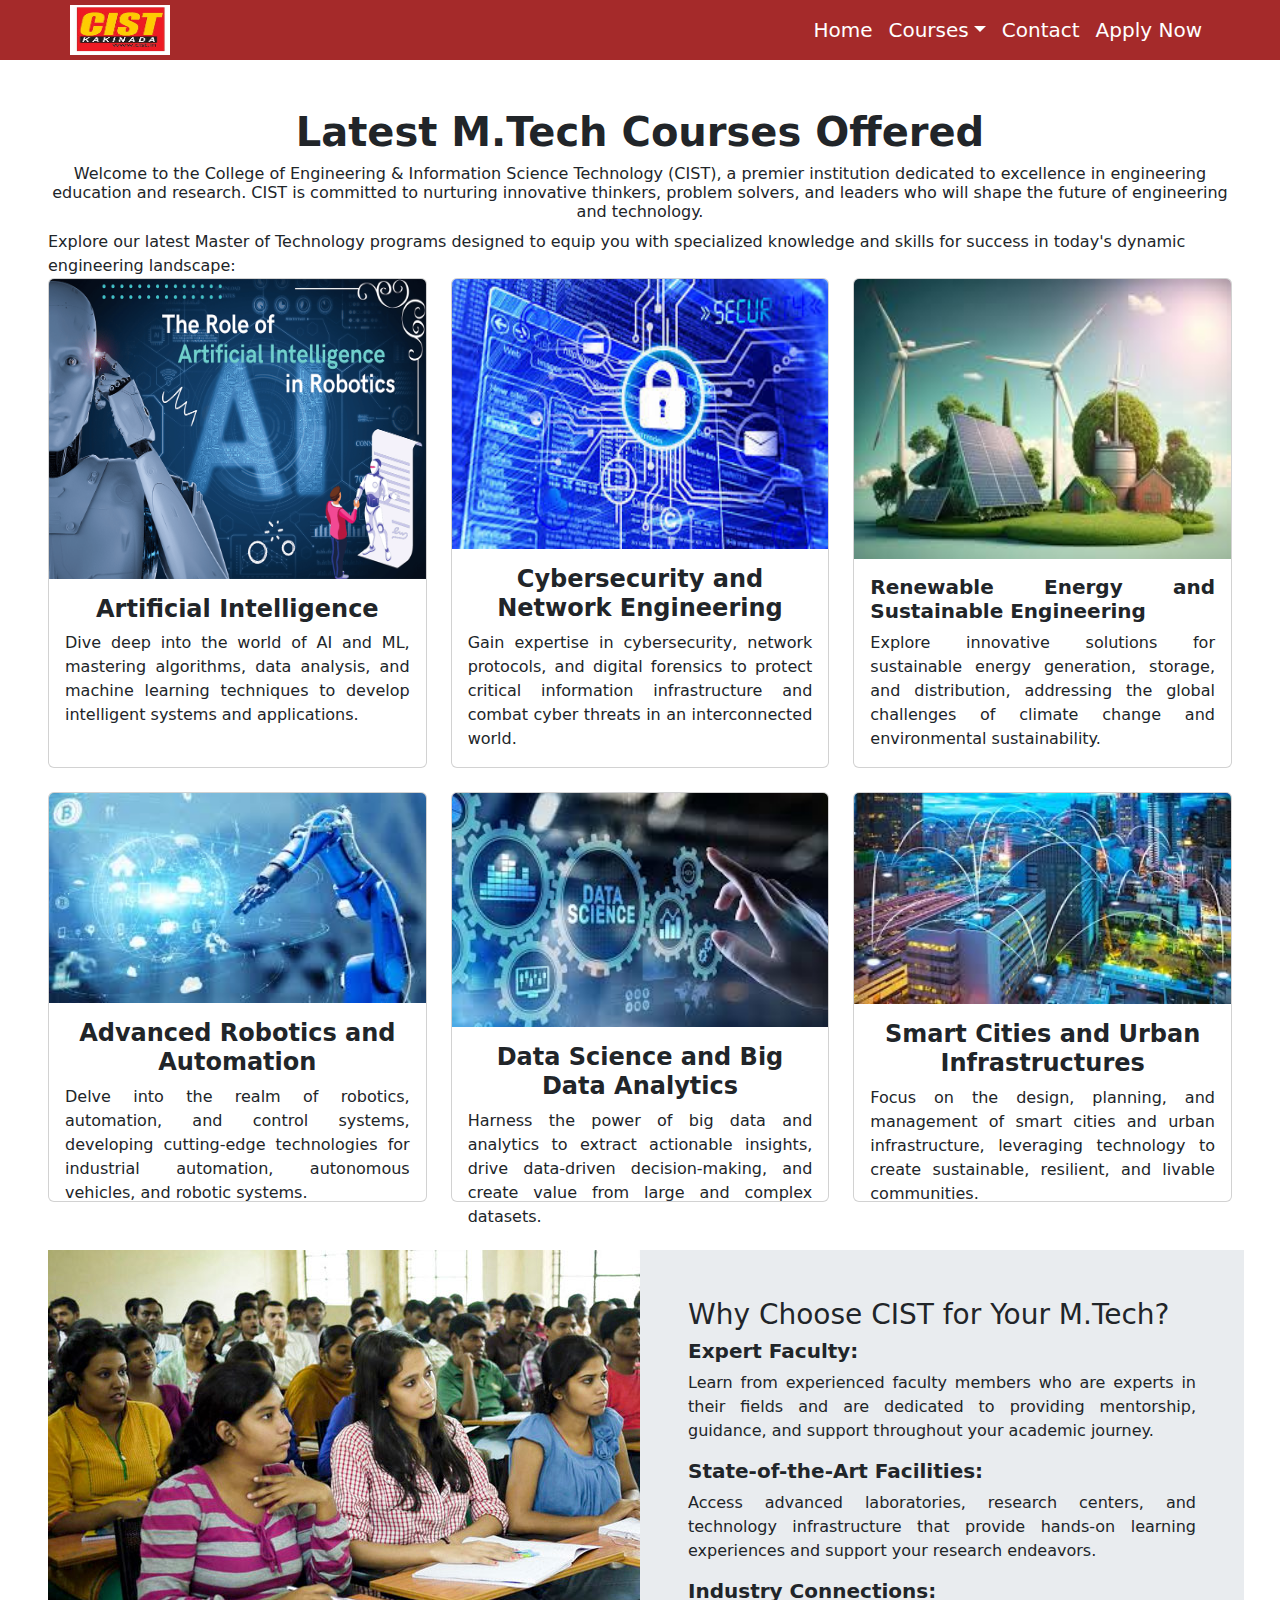
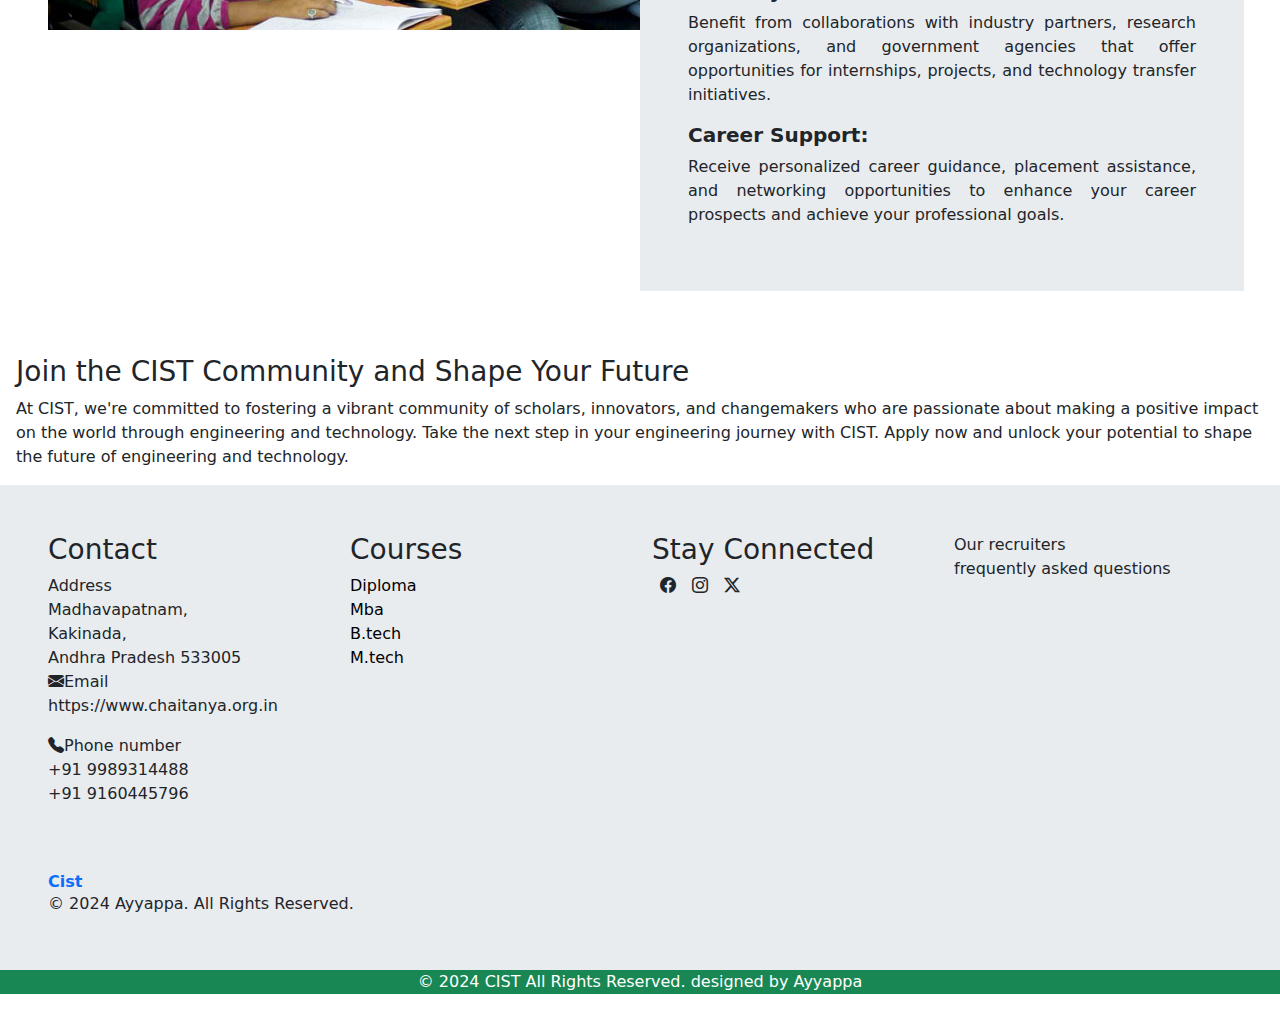
<file: M.tech.html>
<!DOCTYPE html>
<html lang="en">
<head>
    <meta charset="UTF-8">
    <meta name="viewport" content="width=device-width, initial-scale=1.0">
    <title>Document</title>
    <link rel="stylesheet" href="style.css">
    <link rel="stylesheet" href="css/bootstrap.min.css">
    <link rel="stylesheet" href="https://cdn.jsdelivr.net/npm/bootstrap-icons@1.11.3/font/bootstrap-icons.min.css">
    <link rel="stylesheet" href="https://cdn.jsdelivr.net/npm/bootstrap-icons@1.11.3/font/bootstrap-icons.min.css">
</head>
<body>
    <header class="heropage1">
        <nav
            class="navbar navbar-expand-sm"
        >
            <div class="container p-0">
                <a class="navbar-brand" href="#"><img src="Assets/logo.jpg" alt=""></a>
                <button
                    class="navbar-toggler d-lg-none"
                    type="button"
                    data-bs-toggle="collapse"
                    data-bs-target="#collapsibleNavId"
                    aria-controls="collapsibleNavId"
                    aria-expanded="false"
                    aria-label="Toggle navigation"
                >
                    <span class="navbar-toggler-icon"></span>
                </button>
                <div class="collapse navbar-collapse justify-content-end" id="collapsibleNavId">
                    <ul class="navbar-nav ">
                        <li class="nav-item">
                            <a class="nav-link active" href="index.html" aria-current="page"
                                >Home
                                <span class="visually-hidden">(current)</span></a
                            >
                        </li>
                        <li class="nav-item dropdown">
                            <a
                                class="nav-link dropdown-toggle"
                                href="#"
                                id="dropdownId"
                                data-bs-toggle="dropdown"
                                aria-haspopup="true"
                                aria-expanded="false"
                                >Courses</a
                            >
                            <div
                                class="dropdown-menu"
                                aria-labelledby="dropdownId"
                            >
                                <a class="dropdown-item" href="Diploma.html"
                                    >Diploma</a
                                >
                                <a class="dropdown-item" href="Mba.html"
                                    >MBA (Master of Business Administration)</a
                                >
                                <a class="dropdown-item" href="Btech.html"
                                    >B.Tech (Bachelor of Technology)</a
                                >
                                <a class="dropdown-item" href="M.tech.html"
                                    >M.Tech (Master of Technology)</a
                                >
                            </div>
                        </li>
                        </li><li class="nav-item">
                            <a class="nav-link" href="contactus.html">Contact</a>
                        </li>
                    </li><li class="nav-item applynow">
                        <a class="nav-link " href="Apply_now.html">Apply Now</a>
                    </ul>
                </div>
            </div>
        </nav>
    </header>
    <section class="container-fluid flex px-5 pt-5 Diploma_herpage">
        <div class="row">
            <h1>Latest M.Tech Courses Offered</h1>
            <h6>Welcome to the College of Engineering & Information Science Technology (CIST), a premier institution dedicated to excellence in engineering education and research. CIST is committed to nurturing innovative thinkers, problem solvers, and leaders who will shape the future of engineering and technology.</h6>
        </div>
    </section>
    <section class="container-fluid px-5">
        Explore our latest Master of Technology programs designed to equip you with specialized knowledge and skills for success in today's dynamic engineering landscape:
        <div class="row  Btech_courses">
            <div class="col-12 col-md-4">
                <div class="card">
                    <img class="card-img-top" src="Assets/Mtech_aiml.png" alt="Title" />
                    <div class="card-body">
                        <h4 class="card-title">Artificial Intelligence</h4>
                        <p class="card-text"> Dive deep into the world of AI and ML, mastering algorithms, data analysis, and machine learning techniques to develop intelligent systems and applications.</p>
                    </div>
                </div>
            </div>
            <div class="col-12 col-md-4 Btech_courses">
                <div class="card">
                    <img class="card-img-top" src="Assets/Mtech_cne.jpg" alt="Title" />
                    <div class="card-body">
                        <h4 class="card-title">Cybersecurity and Network Engineering</h4>
                        <p class="card-text">Gain expertise in cybersecurity, network protocols, and digital forensics to protect critical information infrastructure and combat cyber threats in an interconnected world.</p>
                    </div>
                </div>
            </div>
            <div class="col-12 col-md-4 Btech_courses">
                <div class="card">
                    <img class="card-img-top" src="Assets/Mtech_res.jpg" alt="Title" />
                    <div class="card-body">
                        <h5 class="card-title">Renewable Energy and Sustainable Engineering</h5>
                        <p class="card-text"> Explore innovative solutions for sustainable energy generation, storage, and distribution, addressing the global challenges of climate change and environmental sustainability.</p>
                    </div>
                </div>
            </div>
        </div> <br>
        <div class="row Mtech_courses2">
            <div class="col-12 col-md-4 Btech_courses">
                <div class="card Btech_courses">
                    <img class="card-img-top" src="Assets/Mtech_ara.jpg" alt="Title" />
                    <div class="card-body">
                        <h4 class="card-title">Advanced Robotics and Automation</h4>
                        <p class="card-text">Delve into the realm of robotics, automation, and control systems, developing cutting-edge technologies for industrial automation, autonomous vehicles, and robotic systems.
                        </p>
                    </div>
                </div>
            </div>
            <div class="col-12 col-md-4 Btech_courses">
                <div class="card">
                    <img class="card-img-top" src="Assets/Mtech_dsabd.jpg" alt="Title" />
                    <div class="card-body">
                        <h4 class="card-title">Data Science and Big Data Analytics</h4>
                        <p class="card-text"> Harness the power of big data and analytics to extract actionable insights, drive data-driven decision-making, and create value from large and complex datasets.</p>
                    </div>
                </div>
            </div>
            <div class="col-12 col-md-4 Btech_courses">
                <div class="card">
                    <img class="card-img-top" src="Assets/Mtech_scui.jpg" alt="Title" />
                    <div class="card-body">
                        <h4 class="card-title">Smart Cities and Urban Infrastructures</h4>
                        <p class="card-text"> Focus on the design, planning, and management of smart cities and urban infrastructure, leveraging technology to create sustainable, resilient, and livable communities.</p>
                    </div>
                </div>
            </div>
        </div>
    </section>

    <section class="container-fluid Why_choose p-5">
        <div class="row">
            <div class="col-6 ">
                <img src="Assets/diploma2.jpg" alt="">
            </div>
            <div class="col-12 col-md-6 bg-body-secondary p-5">
                <h3>Why Choose CIST for Your M.Tech?</h3>
                <h5>Expert Faculty:</h5>
                <p>Learn from experienced faculty members who are experts in their fields and are dedicated to providing mentorship, guidance, and support throughout your academic journey.</p>
                <h5>State-of-the-Art Facilities:</h5>
                <p>Access advanced laboratories, research centers, and technology infrastructure that provide hands-on learning experiences and support your research endeavors.</p>
                <h5>Industry Connections:</h5>
                <p>Benefit from collaborations with industry partners, research organizations, and government agencies that offer opportunities for internships, projects, and technology transfer initiatives.</p>
                <h5>Career Support:</h5>
                <p> Receive personalized career guidance, placement assistance, and networking opportunities to enhance your career prospects and achieve your professional goals.</p>
            </div>
        </div>
    </section>
    <div class="p-3">
        <h3>Join the CIST Community and Shape Your Future</h3>
        At CIST, we're committed to fostering a vibrant community of scholars, innovators, and changemakers who are passionate about making a positive impact on the world through engineering and technology.
        Take the next step in your engineering journey with CIST. Apply now and unlock your potential to shape the future of engineering and technology.
    </div>
    <footer class="container-fluid p-5 footer bg-body-secondary">
        <div class="row">
            <div class="col-6 col-lg-3">
                <h3>Contact</h3>
                Address<br>
                Madhavapatnam, <br> Kakinada,<br> Andhra Pradesh 533005 <br>
                <i class="bi bi-envelope-fill"></i>Email</h3>
                <p>https://www.chaitanya.org.in</p>
                <i class="bi bi-telephone-fill"></i>Phone number
                <p>+91 9989314488 <br>+91 9160445796</p>
            </div>
            <div class="col-6 col-lg-3">
                <h3>Courses</h3>
                <a href="Diploma.html">Diploma</a><br>
                <a href="Mba.html">Mba</a> <br>
                <a href="Btech.html">B.tech</a><br>
                <a href="M.tech.html">M.tech</a>
            </div> 
            <div class="col-6 col-lg-3">
                <h3>Stay Connected</h3>
                <div class="icon">
                    <i class="bi bi-facebook mx-2"></i><i class="bi bi-instagram mx-2"></i><i class="bi bi-twitter-x mx-2"></i>
                </div>
            </div>
            <div class="col-6 col-lg-3">
                Our recruiters <br>
                frequently asked questions
            </div>
        </div>
        <br> <br>
            <strong><span class="text-primary">Cist </span></strong> <h6>© 2024 Ayyappa. All Rights Reserved.</h6>
    </footer>
    <p class="text-bg-success text-center">© 2024 CIST All Rights Reserved. designed by Ayyappa </p>
    <script src="js/bootstrap.bundle.min.js"></script>
</body>
</html>
</file>
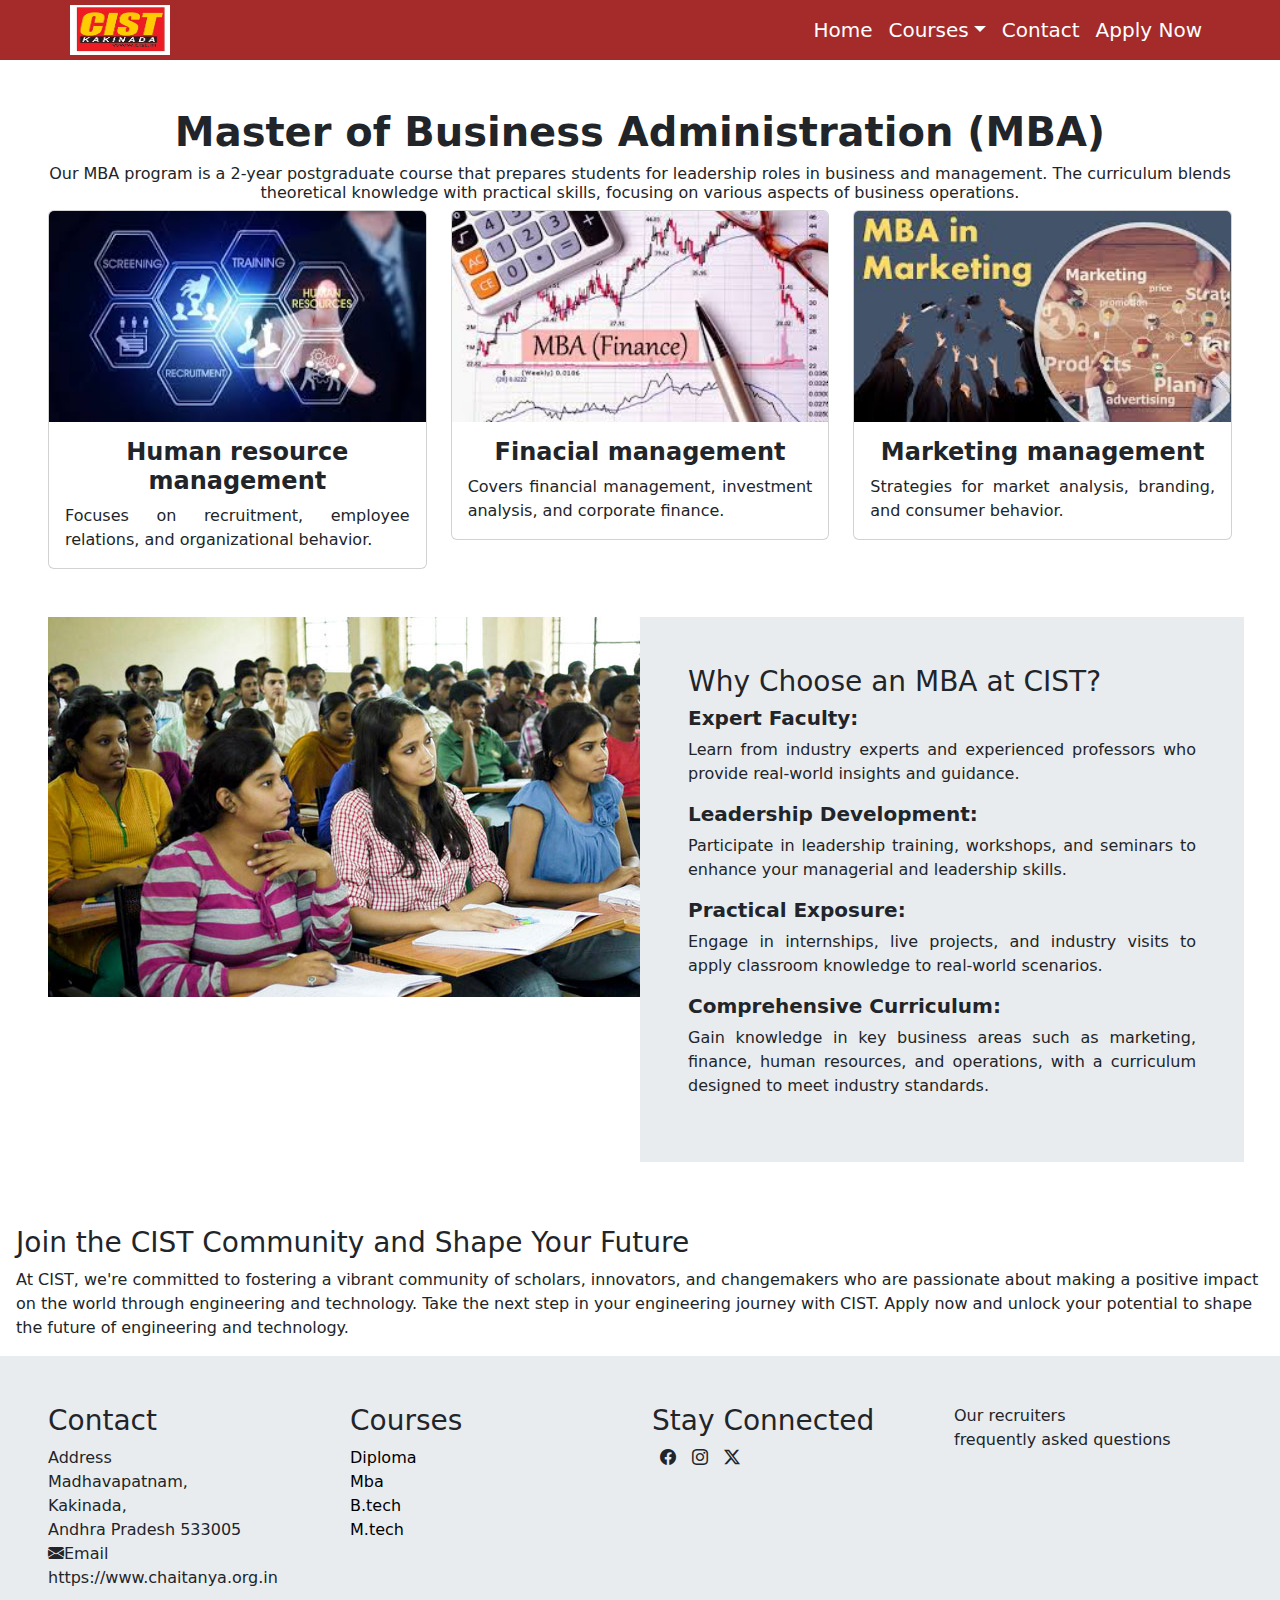
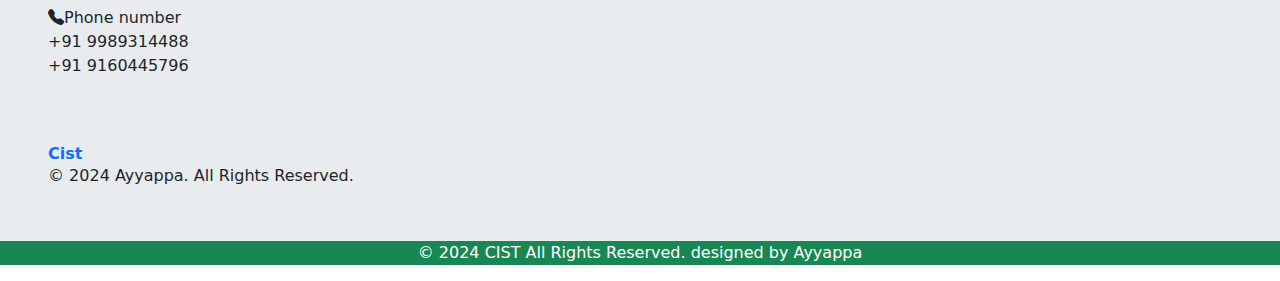
<file: Mba.html>
<!DOCTYPE html>
<html lang="en">
<head>
    <meta charset="UTF-8">
    <meta name="viewport" content="width=device-width, initial-scale=1.0">
    <title>Document</title>
    <link rel="stylesheet" href="style.css">
    <link rel="stylesheet" href="css/bootstrap.min.css">
    <link rel="stylesheet" href="https://cdn.jsdelivr.net/npm/bootstrap-icons@1.11.3/font/bootstrap-icons.min.css">
    <link rel="stylesheet" href="https://cdn.jsdelivr.net/npm/bootstrap-icons@1.11.3/font/bootstrap-icons.min.css">
</head>
<body>
    <header class="heropage1">
        <nav
            class="navbar navbar-expand-sm"
        >
            <div class="container p-0">
                <a class="navbar-brand" href="#"><img src="Assets/logo.jpg" alt=""></a>
                <button
                    class="navbar-toggler d-lg-none"
                    type="button"
                    data-bs-toggle="collapse"
                    data-bs-target="#collapsibleNavId"
                    aria-controls="collapsibleNavId"
                    aria-expanded="false"
                    aria-label="Toggle navigation"
                >
                    <span class="navbar-toggler-icon"></span>
                </button>
                <div class="collapse navbar-collapse justify-content-end" id="collapsibleNavId">
                    <ul class="navbar-nav ">
                        <li class="nav-item">
                            <a class="nav-link active" href="index.html" aria-current="page"
                                >Home
                                <span class="visually-hidden">(current)</span></a
                            >
                        </li>
                        <li class="nav-item dropdown">
                            <a
                                class="nav-link dropdown-toggle"
                                href="#"
                                id="dropdownId"
                                data-bs-toggle="dropdown"
                                aria-haspopup="true"
                                aria-expanded="false"
                                >Courses</a
                            >
                            <div
                                class="dropdown-menu"
                                aria-labelledby="dropdownId"
                            >
                                <a class="dropdown-item" href="Diploma.html"
                                    >Diploma</a
                                >
                                <a class="dropdown-item" href="Mba.html"
                                    >MBA (Master of Business Administration)</a
                                >
                                <a class="dropdown-item" href="Btech.html"
                                    >B.Tech (Bachelor of Technology)</a
                                >
                                <a class="dropdown-item" href="M.tech.html"
                                    >M.Tech (Master of Technology)</a
                                >
                            </div>
                        </li>
                        </li><li class="nav-item">
                            <a class="nav-link" href="contactus.html">Contact</a>
                        </li>
                    </li><li class="nav-item applynow">
                        <a class="nav-link" href="Apply_now.html">Apply Now</a>
                    </ul>
                </div>
            </div>
        </nav>
    </header>
    <section class="container-fluid flex px-5 pt-5 Diploma_herpage">
        <div class="row">
            <h1>Master of Business Administration (MBA)</h1>
            <h6>Our MBA program is a 2-year postgraduate course that prepares students for leadership roles in business and management. The curriculum blends theoretical knowledge with practical skills, focusing on various aspects of business operations.</h6>
        </div>
    </section>
    <section class="container-fluid px-5">
        <div class="row">
            <div class="col-12 col-md-4 Mba_courses">
                <div class="card">
                    <img class="card-img-top" src="Assets/hrm.jpg" alt="Title" />
                    <div class="card-body">
                        <h4 class="card-title">Human resource management</h4>
                        <p class="card-text">Focuses on recruitment, employee relations, and organizational behavior.</p>
                    </div>
                </div>
                
            </div>
            <div class="col-12 col-md-4 Mba_courses">
                <div class="card">
                    <img class="card-img-top" src="Assets/finance.jpg" alt="Title" />
                    <div class="card-body">
                        <h4 class="card-title">Finacial management</h4>
                        <p class="card-text">Covers financial management, investment analysis, and corporate finance.</p>
                    </div>
                </div>
                
            </div>
            <div class="col-12 col-md-4 Mba_courses">
                <div class="card">
                    <img class="card-img-top" src="Assets/marketing.jpg" alt="Title" />
                    <div class="card-body">
                        <h4 class="card-title">Marketing management</h4>
                        <p class="card-text">Strategies for market analysis, branding, and consumer behavior.</p>
                    </div>
                </div>
                
            </div>
        </div>
    </section>
    <section class="container-fluid Why_choose p-5">
        <div class="row">
            <div class="col-6">
                <img src="Assets/diploma2.jpg" alt="">
            </div>
            <div class="col-12 col-md-6 bg-body-secondary p-5">
                <h3>Why Choose an MBA at CIST?</h3>
                <h5>Expert Faculty:</h5>
                <p>Learn from industry experts and experienced professors who provide real-world insights and guidance.</p>
                <h5>Leadership Development:</h5>
                <p>Participate in leadership training, workshops, and seminars to enhance your managerial and leadership skills.</p>
                <h5>Practical Exposure:</h5>
                <p>Engage in internships, live projects, and industry visits to apply classroom knowledge to real-world scenarios.</p>
                <h5>Comprehensive Curriculum:</h5>
                <p>Gain knowledge in key business areas such as marketing, finance, human resources, and operations, with a curriculum designed to meet industry standards.</p>
            </div>
        </div>
    </section>
    <div class="p-3">
        <h3>Join the CIST Community and Shape Your Future</h3>
        At CIST, we're committed to fostering a vibrant community of scholars, innovators, and changemakers who are passionate about making a positive impact on the world through engineering and technology.
        Take the next step in your engineering journey with CIST. Apply now and unlock your potential to shape the future of engineering and technology.
    </div>
    <footer class="container-fluid p-5 footer bg-body-secondary">
        <div class="row">
            <div class="col-6 col-lg-3">
                <h3>Contact</h3>
                Address<br>
                Madhavapatnam, <br> Kakinada,<br> Andhra Pradesh 533005 <br>
                <i class="bi bi-envelope-fill"></i>Email</h3>
                <p>https://www.chaitanya.org.in</p>
                <i class="bi bi-telephone-fill"></i>Phone number
                <p>+91 9989314488 <br>+91 9160445796</p>
            </div>
            <div class="col-6 col-lg-3">
                <h3>Courses</h3>
                <a href="Diploma.html">Diploma</a><br>
                <a href="Mba.html">Mba</a> <br>
                <a href="Btech.html">B.tech</a><br>
                <a href="M.tech.html">M.tech</a>
            </div> 
            <div class="col-6 col-lg-3">
                <h3>Stay Connected</h3>
                <div class="icon">
                    <i class="bi bi-facebook mx-2"></i><i class="bi bi-instagram mx-2"></i><i class="bi bi-twitter-x mx-2"></i>
                </div>
            </div>
            <div class="col-6 col-lg-3">
                Our recruiters <br>
                frequently asked questions
            </div>
        </div>
        <br> <br>
            <strong><span class="text-primary">Cist </span></strong> <h6>© 2024 Ayyappa. All Rights Reserved.</h6>
    </footer>
    <p class="text-bg-success text-center">© 2024 CIST All Rights Reserved. designed by Ayyappa </p>
    <script src="js/bootstrap.bundle.min.js"></script>
</body>
</html>
</file>
<file: style.css>
*{
    box-sizing: border-box;
    padding: 0px;
    margin: 0px;
    h1,h4,h2,h5{
        text-align: center;
        font-weight: 700!important;
    }
    text-decoration: none!important;
    p,h5{
        text-align: justify;
    }
    a{
        color: black!important;
    }
}
.heropage{
    background-image: url("Assets/heropage.jpg");
    background-repeat: no-repeat;
    background-size: cover;
    width: 100%;
}
.Diploma_heropage{
    width: 100%;
    height: 100vh;
}
.flex{
    display: flex;
    justify-content: center;
    text-align: center;
}
.heropage h2{
    color: rgb(211, 66, 26);
    font-size: 1200;
    font-weight: 900;
}
.heropage p{
    color: white;
    font-size: 300;
}
.heropage button{
    color: white;
    height: 50px;
    padding: 15px 25px;
    border-radius: 5px;
    font-weight: 500;
    font-size: 500;
    border: none;
    margin-left: 40%;
}
.Btech_courses .card-img-top{
    height: 300px;
}
.Btech_courses .card{
    height: 490px;
}
.Btech_course2 .card-img-top{
    height: 300px;
}
.Mtech_courses .card-img-top{
    height: 200px;
}
.Mtech_courses .card{
    height: 390px;
}
.Mtech_courses2 .card-img-top{
    height: 250px;
}
.Mtech_courses2 .card{
    height: 410px;
}
.Diploma_card .card{
    height: 480px;
}
.nav-link{
    color: white!important;
    font-size: 20px!important;
}
.course h2{
    font-size: 900;
    font-weight: 700;
}
.course h3{
    font-size: 900;
    font-weight: 700;
}
.Recruiters img{
    padding: 10px;
    width: 150px;
}
.courses-list1 .card{
    border-radius: 10px;
    height: 32vh!important;
    box-shadow: 0 0 10px 0 rgb(174, 181, 188);
    margin-bottom: 30px;
}
.courses-list .card{
    border-radius: 10px;
    height: 39vh!important;
    box-shadow: 0 0 10px 0 rgb(174, 181, 188);
    margin-bottom: 30px;
}

.reviews img{
    width: 40px;
    height: 40px;
    border-radius: 50%;
    margin-right: 10px;
}
.comment button{
    color: white;
    background-color: brown;
    padding: 5px;
    border: none;
}
.card:hover{
    box-shadow: 0 0 20px 0 rgb(174, 181, 188);
}
.navbar{
    background-color: brown;
    height: 60px;
}
.heropage1{
    background-color: brown;
}
.heropage1 img{
    width: 100px;
    height: 50px;
}
.heropage img{
    width: 100px;
    height: 50px;
}

.Diploma_courses img{
    height:45vh;
}
.fqs details{
    background-color: gray;
    font-size: 25px;
    color:white;
    padding: 10px;
    margin-bottom: 10px;
    
}

.comment_box input{
    width: 100%;
    height: 50px;
    margin-top: 10px;
    padding: 10px;
}
@media(min-width:1000px){
    .heropage{
        height: 100vh;
    }
}
@media (min-width:700px) and (max-width:1009px)
{
    .heropage_content{
        padding-top: 100px;
        padding-bottom: 100px;
    }
}
@media (min-width:800px)
{
    .Apply{
    margin-top: 200px;
}
}

@media(max-width:600px){
    .navbar-nav a{
        margin-left: 20px;
    }
    .heropage{
        height: 65vh;
    }
    .reviews .card{
        margin-bottom: 15px;
    }
    .navbar{
        height: 75px;
    }
    .courses-list .card{
        margin: 10px!important;
    }
    .Why_choose img{
        display: none;
    }
    .navbar{
        background-color: brown;
    }
    .heropage_content h2{
        font-size: 20px!important;
        padding-top:25px;

    }
    .heropage_content p{
        font-size: 10px!important;
        padding:10px;
    }
    .nav-item{
        background-color: brown;
    }
    .courses-list .card{
        height: fit-content!important;
    }
    .courses-list1 .card{
        height: fit-content!important;
    }
    .fqs details{
        font-size: 12px;
    }
    .Recruiters img{
        width: 80px;
        padding: 10px;
    }
    .Facilities{
        display: none;
    }
    .Diploma_courses .card{
        padding: 10px;
    }
}
.comment_box textarea{
    margin-top: 10px;
    height: 100px;
    width: 100%;
    padding: 10px;
}
.contact i{
    margin-right: 20px;
}

@media (min-width:900px) and (max-width:1009px){
    .courses-list1 .card{
        height: 275px!important;
    }
    .courses-list .card{
        height: 345px!important;
    }
    .Diploma_courses .card{
        height: 490px;
    }
    .courses .card{
        height: 450px;
    }
    .Mba_courses .card{
        height: 320px;
    }
    .mtechcourse{
        height: 370px;
    }
    .Btech_courses .card{
        height: 510px;
    }
    .applynow a{
        border-radius: 5px;
    }
}
@media only screen and (min-width: 900px){
    .heropage .heropage_content{
        margin-top: 20vh;
    }
    .applynow a{
        border-radius: 5px;
    }
}
@media  (min-width:600px) and (max-width:1009px){
    .Facilities img{
        width: 290px;
        height: 300px;
        padding: 10px;
        border-radius: 20px;
    }
    h4{
        font-size: 15px;
    }
    .reviews .card{
        height: 340px!important;
    }
}
@media (min-width:1100px){
    .Apply{
        margin-top: 200px;
    }
    .reviews .card{
        height: 40vh!important;
    }
    .Facilities img{
        width: 430px;
        height: 300px;
        padding: 20px;
        border-radius: 40px;
    }
    .heropage_content{
        margin-top: 30vh;
    }
    
    .heropage .heropage_content{
        margin-top: 30vh;
    }
    .applynow a{
        border-radius: 5px;
    } 
}
@media (max-width:600px){
    .Diploma_courses .card{
        height: fit-content;
        margin-bottom: 15px;
    }
    .Btech_courses .card{
        height: fit-content;
        margin-bottom: 15px;
    }
    .Btech_course2 .card{
        height: fit-content;
        margin-bottom: 15px;
    }
    .Mtech_courses{
        height: fit-content;
        margin-bottom: 15px;
    }
    .Mtech_courses2{
        height: fit-content;
        margin-bottom: 15px;
    }
    .Mba_courses{
        height: fit-content;
        margin-bottom: 15px;
    }
}
</file>
